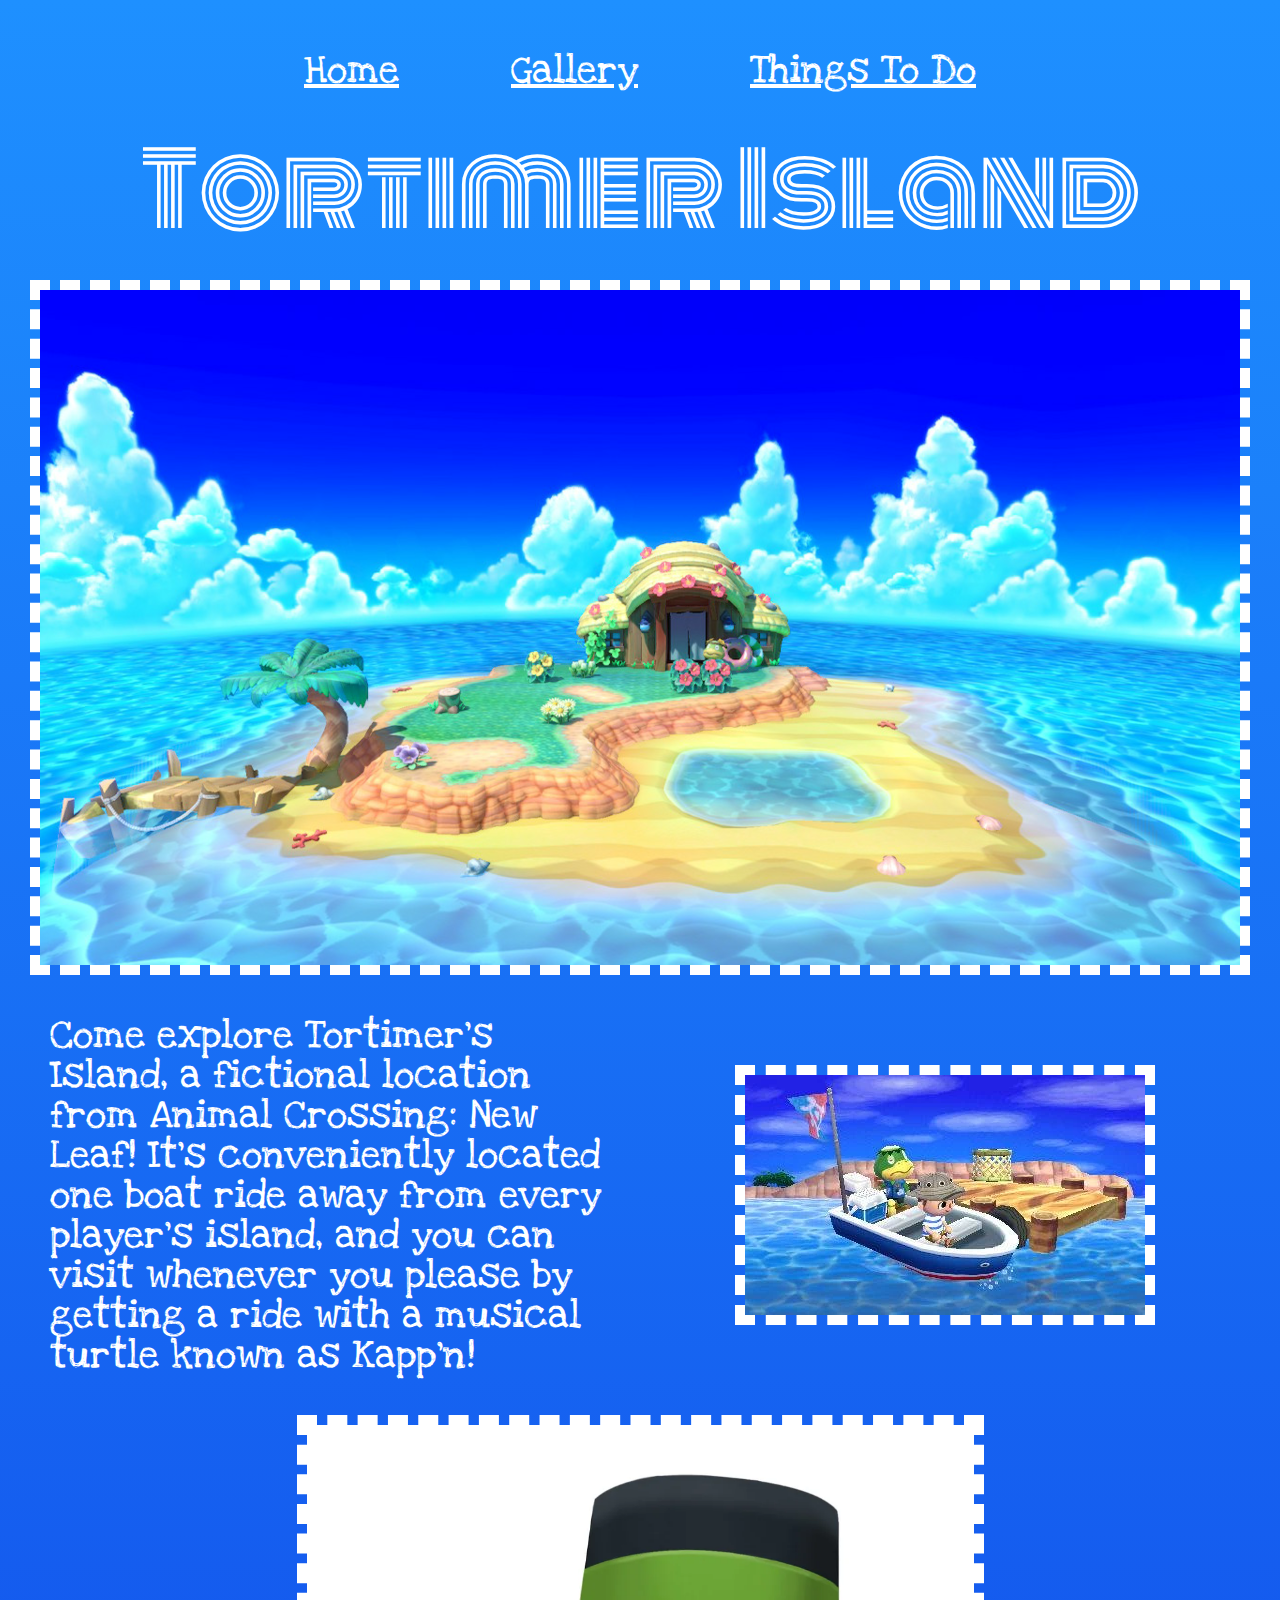
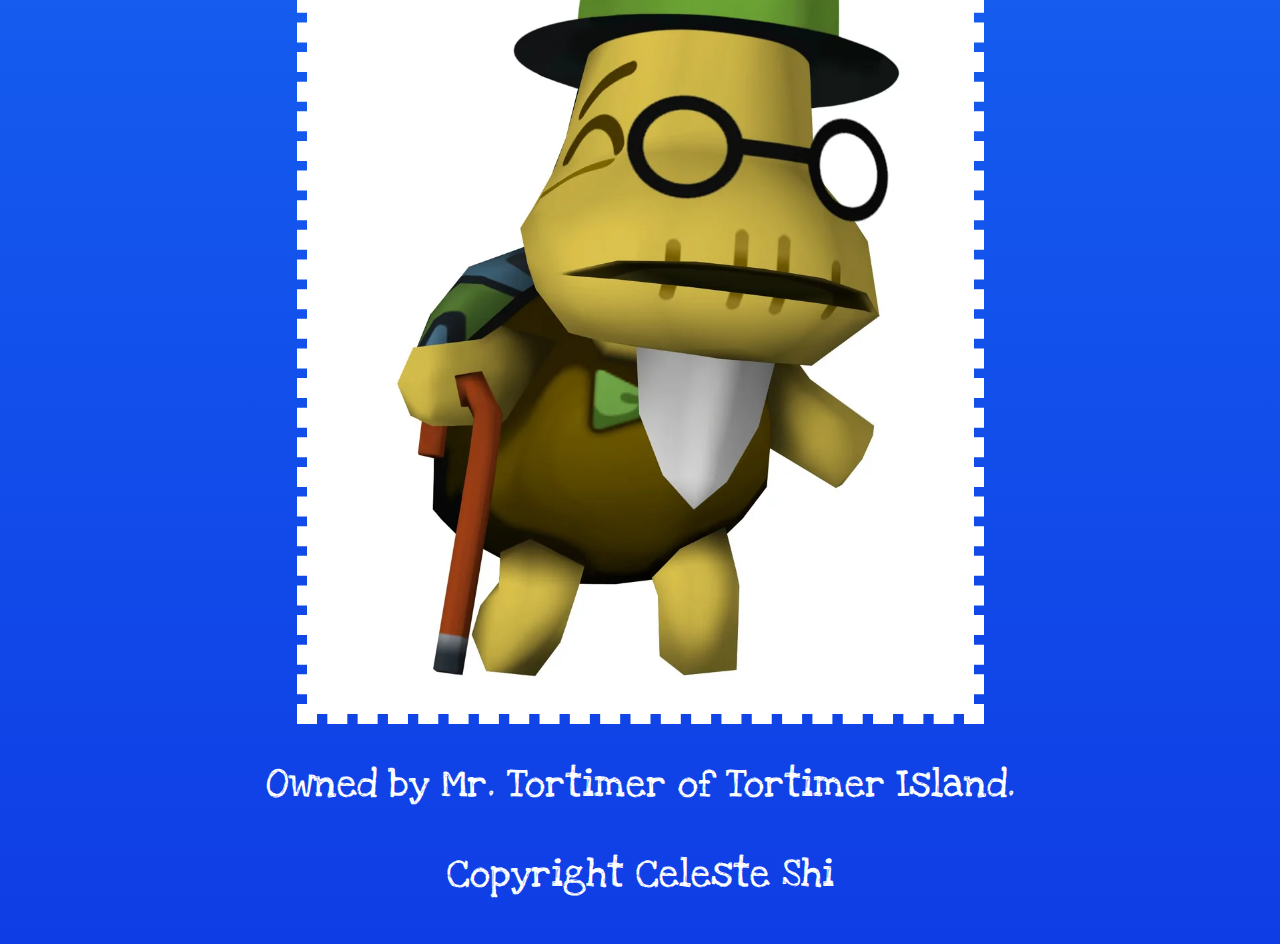
<file: index.html>
<!DOCTYPE html>
<html lang="en">

<head>
    <meta charset="UTF-8">
    <meta name="viewport" content="width=device-width, initial-scale=1.0">

    <link rel="preconnect" href="https://fonts.googleapis.com">
    <link rel="preconnect" href="https://fonts.gstatic.com" crossorigin>
    <link href="https://fonts.googleapis.com/css2?family=Love+Ya+Like+A+Sister&family=Monoton&display=swap"
        rel="stylesheet">

    <link rel="stylesheet" href="styles/reset.css">
    <link rel="stylesheet" href="styles/styles.css">

    <title>Home</title>

    <link rel="icon" type="image" href="images/favicon.png">
</head>

<body>

    <header>
        <nav>
            <a href="index.html">Home</a>
            <a href="gallery.html">Gallery</a>
            <a href="things-to-do.html">Things To Do</a>
        </nav>
    </header>

    <div class="content">
        <h1 class="full">Tortimer Island</h1>
        <img class="full" src="images/full-beach.webp" alt="Full view of Tortimer's Island.">
        <div class="half">Come explore Tortimer's Island, a fictional location from Animal Crossing: New Leaf! It's
            conveniently located one boat ride away from every player's island, and you can visit whenever you please by
            getting a ride with a musical turtle known as Kapp'n!</div>
        <img class="half" src="images/kappn.webp" alt="New Leaf character and Kappn in docked boat.">
        <img class="full" src="images/tortimer.webp" alt="Full-body image of Tortimer." length="500" width="667">
        <div class="full">Owned by Mr. Tortimer of Tortimer Island.</div>
    </div>

    <footer>
        <p>Copyright Celeste Shi</p>
    </footer>

</body>

</html>
</file>
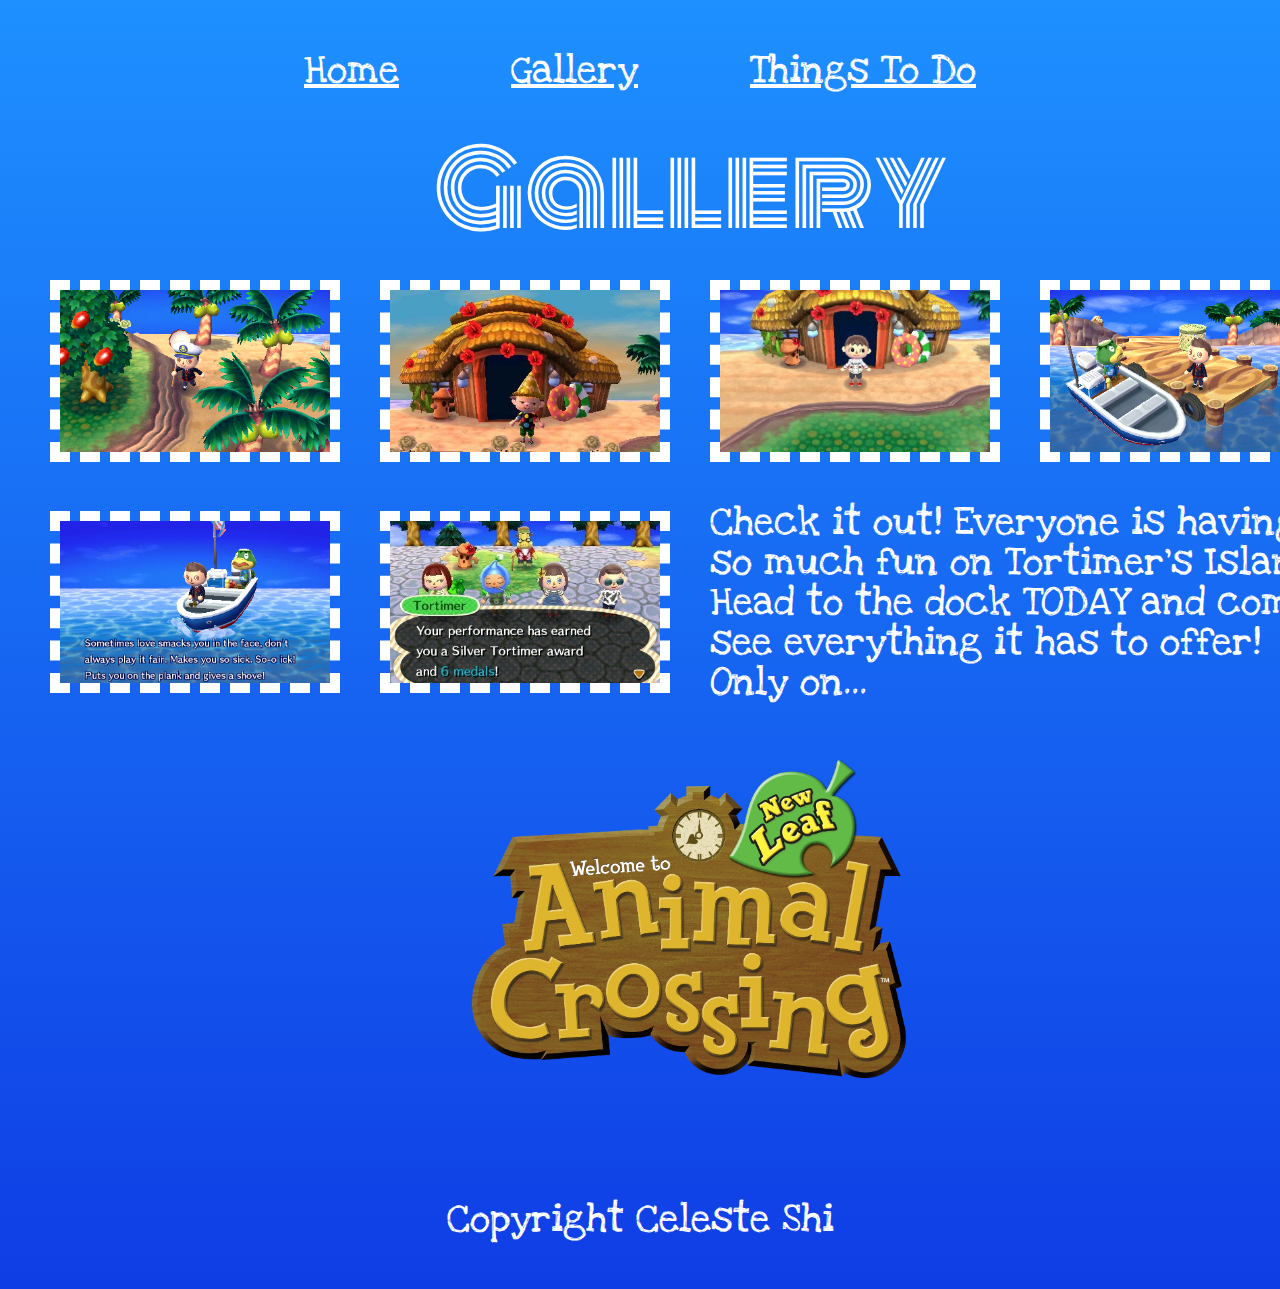
<file: gallery.html>
<!DOCTYPE html>
<html lang="en">

<head>
    <meta charset="UTF-8">
    <meta name="viewport" content="width=device-width, initial-scale=1.0">

    <link rel="preconnect" href="https://fonts.googleapis.com">
    <link rel="preconnect" href="https://fonts.gstatic.com" crossorigin>
    <link href="https://fonts.googleapis.com/css2?family=Love+Ya+Like+A+Sister&family=Monoton&display=swap"
        rel="stylesheet">

    <link rel="stylesheet" href="styles/reset.css">
    <link rel="stylesheet" href="styles/styles.css">

    <title>Gallery</title>

    <link rel="icon" type="image" href="images/favicon.png">
</head>

<body>

    <header class="header">
        <nav>
            <a href="index.html">Home</a>
            <a href="gallery.html">Gallery</a>
            <a href="things-to-do.html">Things To Do</a>
        </nav>
    </header>

    <div class="content">
        <h1 class="full">Gallery</h1>
        <img class="cell" src="images/gallery1.webp" alt="New Leaf character holding net and walking around Island"
            width="270">
        <img class="cell" src="images/gallery2.webp"
            alt="New Leaf character standing in front of Tortimer Island building" width="270">
        <img class="cell" src="images/gallery3.jpg"
            alt="New Leaf character standing in front of Tortimer Island building" width="270" height="162">
        <img class="cell" src="images/gallery4.webp" alt="New Leaf character standing on the dock near Kappn"
            width="270">
        <img class="cell" src="images/gallery5.webp"
            alt="New Leaf character riding on boat with Kappn. Text reads [Sometimes love smacks you in the face, don't always play it fair. Makes you so sick. So-o ick! Puts you on the plank and gives a shove.]"
            width="270">
        <img class="cell" src="images/gallery6.jpeg"
            alt="Four New Leaf characters stand in front of Tortimer and a Gyroid. Text reads [Your performance has earned you a Silver Tortimer Award and 6 medals!]"
            width="270">
        <div class="half">Check it out! Everyone is having so much fun on Tortimer's Island! Head to the dock TODAY and
            come see everything it has to offer! Only on...</div>
        <img class="full noborder" src="images/new-leaf-logo.webp" alt="Animal Crossing New Leaf Logo." width="500">
    </div>

    <footer>
        <p>Copyright Celeste Shi</p>
    </footer>

</body>

</html>
</file>
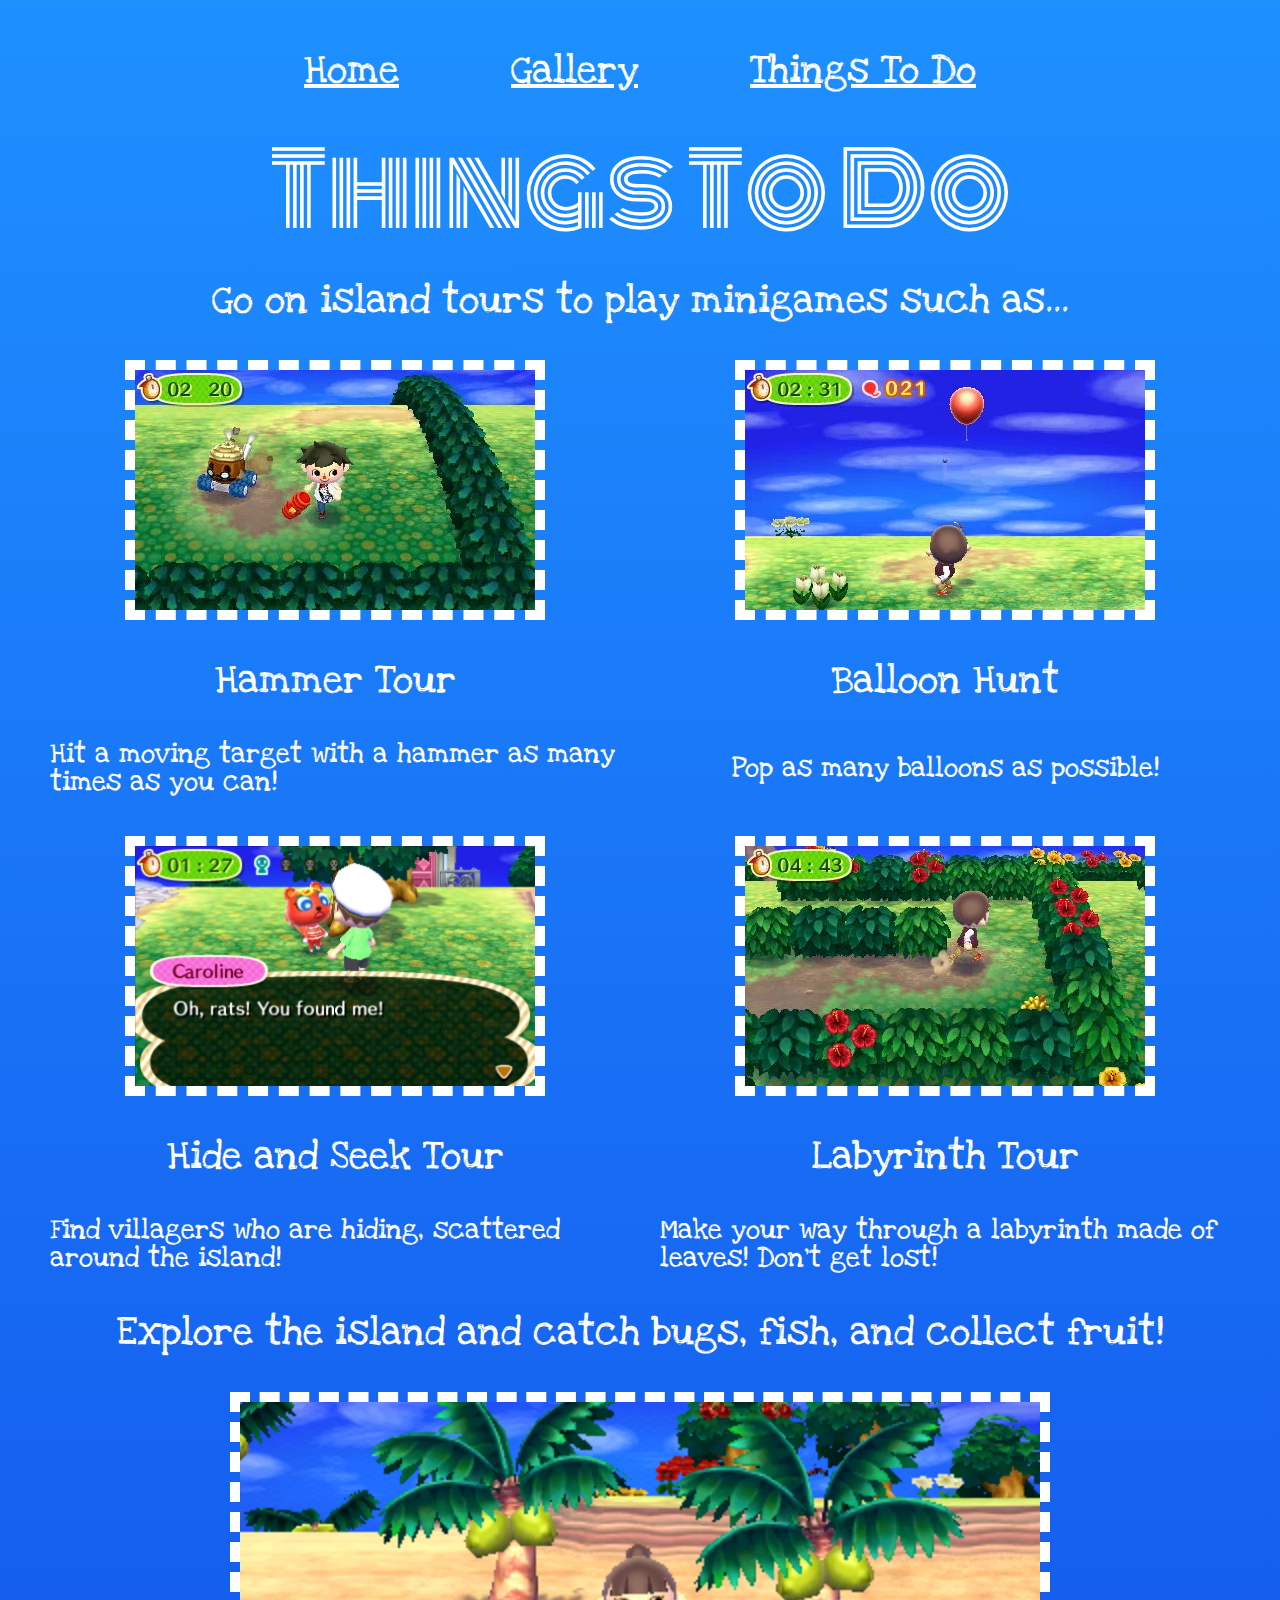
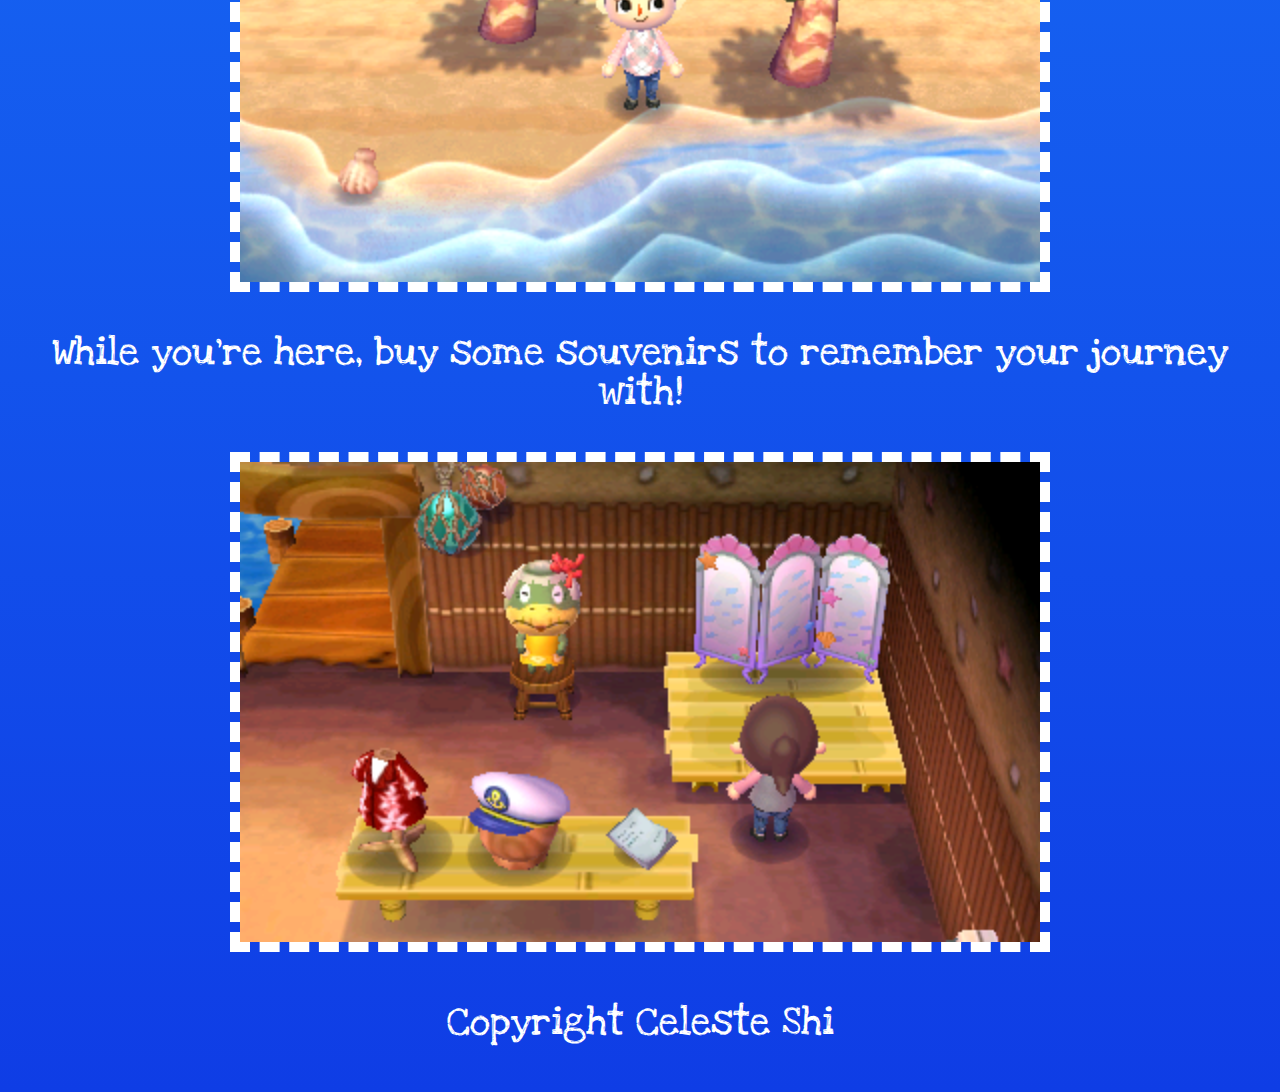
<file: things-to-do.html>
<!DOCTYPE html>
<html lang="en">

<head>
    <meta charset="UTF-8">
    <meta name="viewport" content="width=device-width, initial-scale=1.0">

    <link rel="preconnect" href="https://fonts.googleapis.com">
    <link rel="preconnect" href="https://fonts.gstatic.com" crossorigin>
    <link href="https://fonts.googleapis.com/css2?family=Love+Ya+Like+A+Sister&family=Monoton&display=swap"
        rel="stylesheet">

    <link rel="stylesheet" href="styles/reset.css">
    <link rel="stylesheet" href="styles/styles.css">

    <title>Things To Do</title>

    <link rel="icon" type="image" href="images/favicon.png">
</head>

<body>

    <header class="header">
        <nav>
            <a href="index.html">Home</a>
            <a href="gallery.html">Gallery</a>
            <a href="things-to-do.html">Things To Do</a>
        </nav>
    </header>

    <div class="content">
        <h1 class="full">Things To Do</h1>
        <div class="full">Go on island tours to play minigames such as...</div>
        <img class="half" src="images/hammer-time-tour.webp"
            alt="New Leaf character holding a hammer running around beside a machine.">
        <img class="half" src="images/balloon-hunt-tour.webp" alt="New Leaf character popping a balloon.">
        <div class="half">Hammer Tour</div>
        <div class="half">Balloon Hunt</div>
        <div class="half description">Hit a moving target with a hammer as many times as you can!</div>
        <div class="half description">Pop as many balloons as possible!</div>
        <img class="half" src="images/hide-and-seek-tour.webp"
            alt="New Leaf character talking to a villager. Text reads [Caroline: Oh, rats! You found me!]" width=400px>
        <img class="half" src="images/labyrinth-tour.webp" alt="New Leaf character running around a leaf maze."
            width=400px>
        <div class="half">Hide and Seek Tour</div>
        <div class="half">Labyrinth Tour</div>
        <div class="half description">Find villagers who are hiding, scattered around the island!</div>
        <div class="half description">Make your way through a labyrinth made of leaves! Don't get lost!</div>
        <div class="full">Explore the island and catch bugs, fish, and collect fruit!</div>
        <img class="full" src="images/island-beach.png" alt="New Leaf character standing on the beach." width="800px">
        <div class="full">While you're here, buy some souvenirs to remember your journey with!</div>
        <img class="full" src="images/souvenir-shop.png"
            alt="New Leaf character looking at mermaid wall divider in souvenir shop." width="800px">
    </div>

    <footer>
        <p>Copyright Celeste Shi</p>
    </footer>

</body>

</html>
</file>
<file: styles/styles.css>
a,
a:visited {
    padding: 50px;
    color: white;
}

a:hover {
    color: #dec4fc;
}

a:active {
    color: lightblue;
}

body {
    font-family: "Love Ya Like A Sister";
    font-weight: 400;
    font-style: normal;
    font-size: 2.5em;
    text-align: center;
    padding: 50px;
    background-image: linear-gradient(dodgerblue, rgb(15, 61, 229));
    color: white;
}

.content {
    grid-area: content;
    display: grid;
    grid-template-columns: 1fr 1fr 1fr 1fr;
    grid-gap: 1em;
    justify-items: center;
    align-items: center;
}

.cell {
    text-align: center;
    justify-items: center;
    align-items: center;
}

.description {
    font-size: 0.7em;
}

header {
    padding-bottom: 50px;
}

footer {
    padding-top: 50px;
}

h1 {
    font-family: "Monoton", sans-serif;
    font-weight: 400;
    font-style: normal;
    font-size: 2.5em;
    color: white;
}

img {
    border: 10px dashed white;
}

.noborder {
    border: none;
}

p {
    font-family: "Love Ya Like A Sister";
    font-weight: 400;
    font-style: normal;
    font-size: 1em;
    color: white;
}

.half {
    grid-column: span 2;
    text-align: left;
    justify-items: center;
    align-items: center;
}

.full {
    grid-column: span 4;
}
</file>
